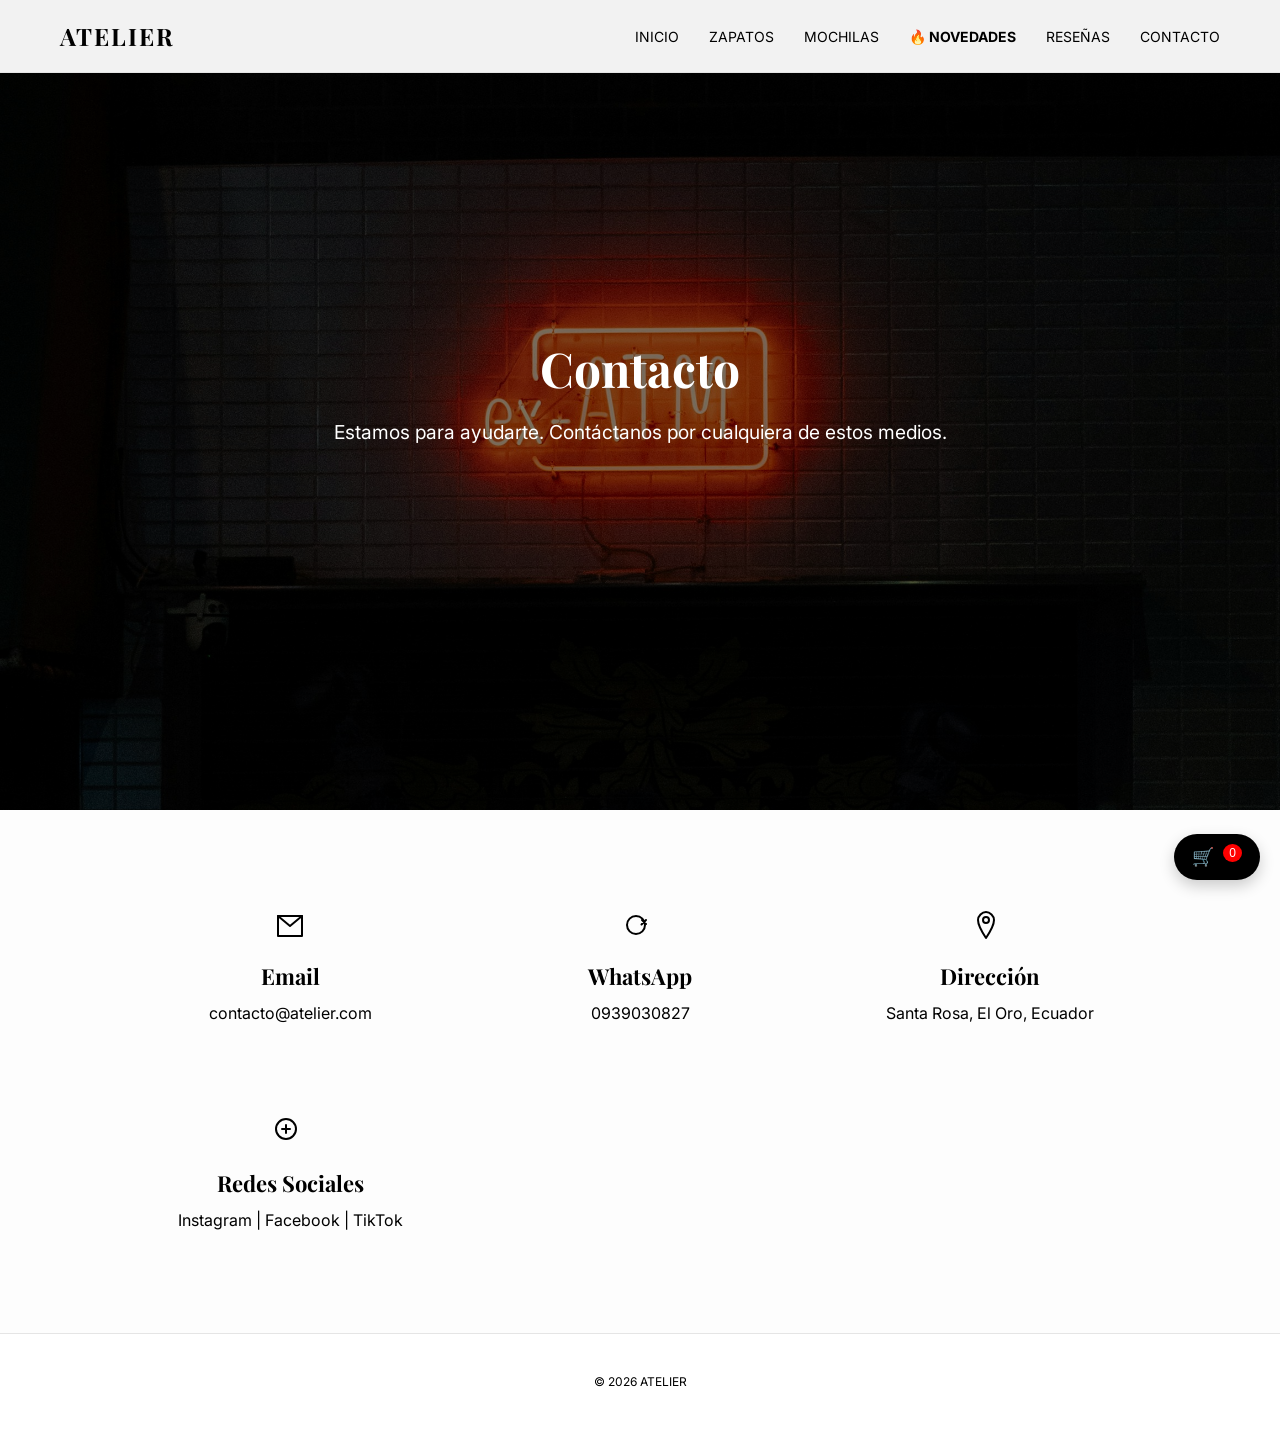
<file: contacto.html>
<!DOCTYPE html>
<html lang="es">
<head>
<meta charset="UTF-8">
<meta name="viewport" content="width=device-width, initial-scale=1.0">
<title>Contacto | Atelier</title>

<!-- FUENTES -->
<link href="https://fonts.googleapis.com/css2?family=Playfair+Display:wght@400;600&family=Inter:wght@300;400&display=swap" rel="stylesheet">
<link rel="stylesheet" href="style.css">

<style>
/* Estilos carrito */
#carrito {
    position: fixed;
    top: 80px;
    right: -400px;
    width: 350px;
    max-height: 80vh;
    overflow-y: auto;
    background: #fff;
    border: 1px solid #ccc;
    padding: 20px;
    box-shadow: 0 8px 25px rgba(0,0,0,0.2);
    border-radius: 12px;
    transition: right 0.3s ease;
    z-index: 9999;
}
#carrito.abierto { right: 20px; }
#carrito ul { list-style: none; padding: 0; margin-bottom: 15px; }
#carrito li {
    display: flex;
    justify-content: space-between;
    margin-bottom: 10px;
    border-bottom: 1px solid #eee;
    padding-bottom: 5px;
}
#carrito button {
    background: #ff4d4d;
    border: none;
    color: #fff;
    padding: 2px 8px;
    cursor: pointer;
    border-radius: 5px;
    font-size: 12px;
}
#btn-ver-carrito {
    position: fixed;
    bottom: 20px;
    right: 20px;
    background-color: #000;
    color: #fff;
    padding: 12px 18px;
    border-radius: 50px;
    border: none;
    cursor: pointer;
    font-size: 18px;
    z-index: 9999;
    box-shadow: 0 6px 15px rgba(0,0,0,0.2);
}
#btn-ver-carrito:hover { background-color: #444; }

/* Badge de cantidad total */
#btn-ver-carrito span {
    background: red;
    color: white;
    padding: 2px 6px;
    border-radius: 50%;
    font-size: 12px;
    vertical-align: top;
    margin-left: 4px;
}
</style>
</head>
<body>

<!-- NAVBAR -->
<nav class="navbar">
    <h1 class="logo">ATELIER</h1>
    <ul>
        <li><a href="index.html">Inicio</a></li>
        <li><a href="zapatos.html">Zapatos</a></li>
        <li><a href="mochilas.html">Mochilas</a></li>
        <li><a href="novedades.html"><strong>🔥 Novedades</strong></a></li>
        <li><a href="reseñas.html">Reseñas</a></li>
        <li><a href="contacto.html">Contacto</a></li>
    </ul>
</nav>

<!-- HERO CONTACTO -->
<section class="hero fade-in">
    <h2>Contacto</h2>
    <p>Estamos para ayudarte. Contáctanos por cualquiera de estos medios.</p>
</section>

<!-- INFORMACIÓN DE CONTACTO -->
<section class="contacto fade-in">
    <div class="contacto-contenedor">
        <!-- EMAIL -->
        <div class="contacto-item">
            <div class="icono">
                <svg xmlns="http://www.w3.org/2000/svg" width="32" height="32" fill="none" stroke="currentColor" stroke-width="2" stroke-linecap="round" stroke-linejoin="round"><path d="M4 6h24v20H4z"/><path d="M4 6l12 10L28 6"/></svg>
            </div>
            <h3>Email</h3>
            <p><a href="mailto:contacto@atelier.com">contacto@atelier.com</a></p>
        </div>

        <!-- WHATSAPP -->
        <div class="contacto-item">
            <div class="icono">
                <svg xmlns="http://www.w3.org/2000/svg" width="32" height="32" fill="none" stroke="currentColor" stroke-width="2" stroke-linecap="round" stroke-linejoin="round"><path d="M21 15a9 9 0 11-18 0 9 9 0 0118 0z"/><path d="M22 10l-4.5 4.5M18 10l4 4"/></svg>
            </div>
            <h3>WhatsApp</h3>
            <p><a href="https://wa.me/+593939030827" target="_blank">0939030827</a></p>
        </div>

        <!-- DIRECCIÓN -->
        <div class="contacto-item">
            <div class="icono">
                <svg xmlns="http://www.w3.org/2000/svg" width="32" height="32" fill="none" stroke="currentColor" stroke-width="2" stroke-linecap="round" stroke-linejoin="round"><path d="M12 2c-4 0-8 4-8 8 0 6 8 18 8 18s8-12 8-18c0-4-4-8-8-8z"/><circle cx="12" cy="10" r="3"/></svg>
            </div>
            <h3>Dirección</h3>
            <p>Santa Rosa, El Oro, Ecuador</p>
        </div>

        <!-- REDES SOCIALES -->
        <div class="contacto-item">
            <div class="icono">
                <svg xmlns="http://www.w3.org/2000/svg" width="32" height="32" fill="none" stroke="currentColor" stroke-width="2" stroke-linecap="round" stroke-linejoin="round"><circle cx="12" cy="12" r="10"/><path d="M8 12h8M12 8v8"/></svg>
            </div>
            <h3>Redes Sociales</h3>
            <p>
                <a href="#">Instagram</a> | 
                <a href="#">Facebook</a> | 
                <a href="#">TikTok</a>
            </p>
        </div>
    </div>
</section>

<!-- BOTÓN CARRITO Y DIV -->
<button id="btn-ver-carrito">🛒 <span id="cantidad-carrito">0</span></button>
<div id="carrito">
    <h2>Tu Carrito</h2>
    <ul id="lista-carrito"></ul>
    <p class="total">Total: $<span id="total">0</span></p>
    <button id="vaciar-carrito">Vaciar carrito</button>
</div>

<footer>
    <p>© 2026 ATELIER</p>
</footer>

<!-- JS NAVBAR SCROLL -->
<script>
const navbar = document.querySelector('.navbar');
window.addEventListener('scroll', () => {
    if(window.scrollY > 50) navbar.classList.add('scrolled');
    else navbar.classList.remove('scrolled');
});
</script>

<!-- JS CARRITO -->
<script>
const carrito = document.getElementById('carrito');
const listaCarrito = document.getElementById('lista-carrito');
const totalSpan = document.getElementById('total');
const vaciarCarritoBtn = document.getElementById('vaciar-carrito');
const btnVerCarrito = document.getElementById('btn-ver-carrito');
const cantidadCarritoSpan = document.getElementById('cantidad-carrito');

// Inicializar carrito desde localStorage
let carritoProductos = JSON.parse(localStorage.getItem('carrito')) || [];

// Función para actualizar carrito y badge
function actualizarCarrito() {
    listaCarrito.innerHTML = '';
    let total = 0;
    let cantidadTotal = 0;
    carritoProductos.forEach((prod, index) => {
        const li = document.createElement('li');
        li.innerHTML = `
            ${prod.nombre} - $${prod.precio} x ${prod.cantidad} = $${(prod.precio*prod.cantidad).toFixed(2)}
            <button onclick="eliminarProducto(${index})">x</button>
        `;
        listaCarrito.appendChild(li);
        total += prod.precio * prod.cantidad;
        cantidadTotal += prod.cantidad;
    });
    totalSpan.textContent = total.toFixed(2);
    cantidadCarritoSpan.textContent = cantidadTotal;
    localStorage.setItem('carrito', JSON.stringify(carritoProductos));
}

// Función eliminar producto
function eliminarProducto(index) {
    carritoProductos.splice(index, 1);
    actualizarCarrito();
}

// Abrir/cerrar carrito
btnVerCarrito.addEventListener('click', () => carrito.classList.toggle('abierto'));

// Vaciar carrito
vaciarCarritoBtn.addEventListener('click', () => {
    carritoProductos = [];
    actualizarCarrito();
});

// Mostrar carrito al cargar página
actualizarCarrito();
</script>

</body>
</html>
</file>
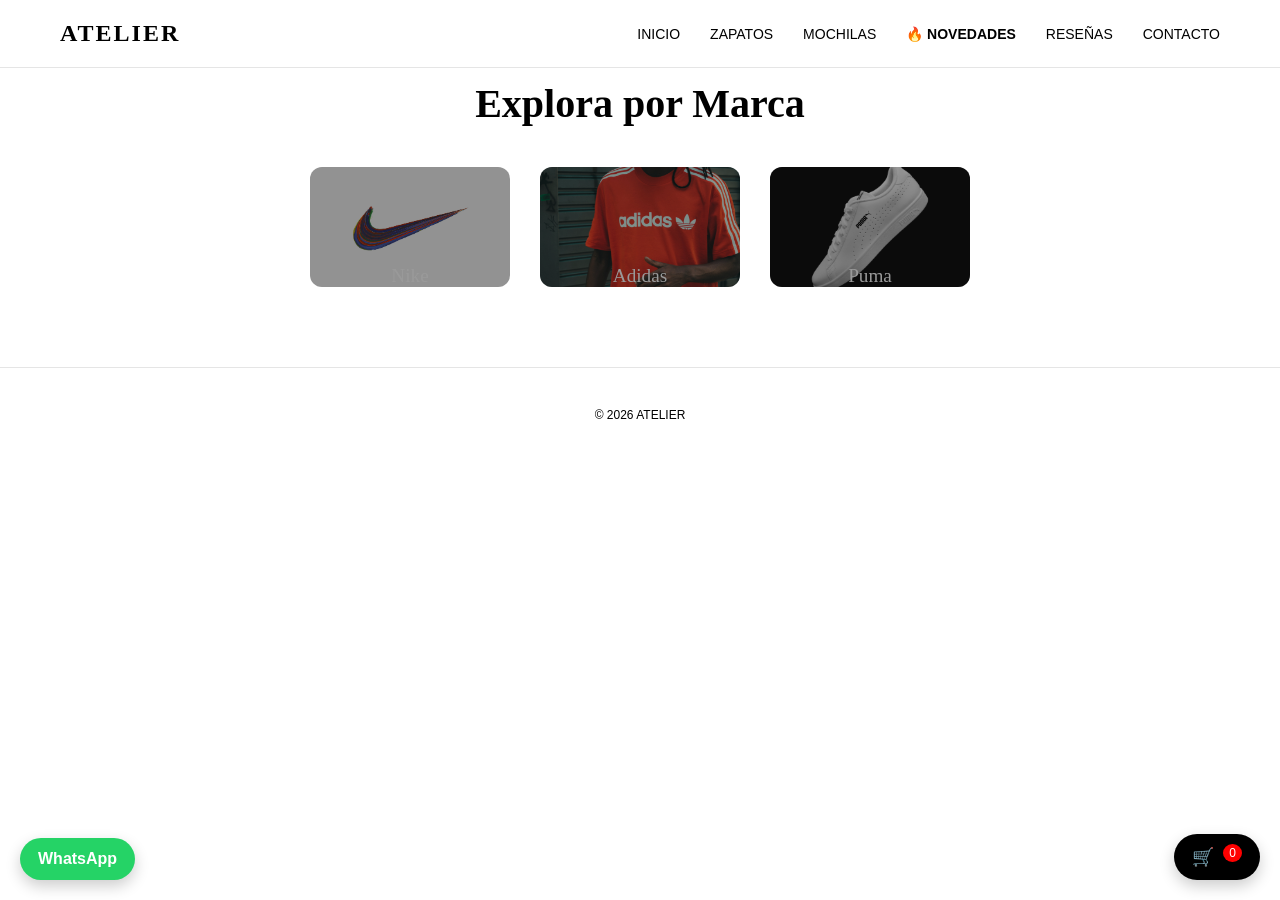
<file: zapatos.html>
<!DOCTYPE html>
<html lang="es">
<head>
<meta charset="UTF-8">
<title>ZAPATOS | Tienda</title>
<link rel="stylesheet" href="style.css">

<style>
/* Estilos carrito */
#carrito {
    position: fixed;
    top: 80px;
    right: -400px;
    width: 350px;
    max-height: 80vh;
    overflow-y: auto;
    background: #fff;
    border: 1px solid #ccc;
    padding: 20px;
    box-shadow: 0 8px 25px rgba(0,0,0,0.2);
    border-radius: 12px;
    transition: right 0.3s ease;
    z-index: 9999;
}
#carrito.abierto { right: 20px; }
#carrito ul { list-style: none; padding: 0; margin-bottom: 15px; }
#carrito li {
    display: flex;
    justify-content: space-between;
    margin-bottom: 10px;
    border-bottom: 1px solid #eee;
    padding-bottom: 5px;
}
#carrito button {
    background: #ff4d4d;
    border: none;
    color: #fff;
    padding: 2px 8px;
    cursor: pointer;
    border-radius: 5px;
    font-size: 12px;
}
#btn-ver-carrito {
    position: fixed;
    bottom: 20px;
    right: 20px;
    background-color: #000;
    color: #fff;
    padding: 12px 18px;
    border-radius: 50px;
    border: none;
    cursor: pointer;
    font-size: 18px;
    z-index: 9999;
    box-shadow: 0 6px 15px rgba(0,0,0,0.2);
}
#btn-ver-carrito:hover { background-color: #444; }

/* Badge de cantidad total */
#btn-ver-carrito span {
    background: red;
    color: white;
    padding: 2px 6px;
    border-radius: 50%;
    font-size: 12px;
    vertical-align: top;
    margin-left: 4px;
}

.cantidad { margin: 10px 0; }
.cantidad input { width: 50px; padding: 5px; margin-left: 5px; }
</style>
</head>
<body>

<!-- NAVBAR -->
<nav class="navbar">
    <h1 class="logo">ATELIER</h1>
    <ul>
        <li><a href="index.html">Inicio</a></li>
        <li><a href="zapatos.html">Zapatos</a></li>
        <li><a href="mochilas.html">Mochilas</a></li>
        <li><a href="novedades.html"><strong>🔥 Novedades</strong></a></li>
        <li><a href="reseñas.html">Reseñas</a></li>
        <li><a href="contacto.html">Contacto</a></li>
    </ul>
</nav>

<!-- BOTÓN WHATSAPP GENERAL -->
<a href="https://wa.me/+593939030827" class="whatsapp" target="_blank">
    WhatsApp
</a>

<!-- SECCIÓN MARCAS -->
<section class="marcas">
    <h2>Explora por Marca</h2>
    <div class="marcas-contenedor">
        <a href="nike.html" class="marca-btn" style="background-image: url('imagene/nike.jpg');">Nike</a>
        <a href="adidas.html" class="marca-btn" style="background-image: url('imagene/adidas.jpg');">Adidas</a>
        <a href="puma.html" class="marca-btn" style="background-image: url('imagene/puma.jpg');">Puma</a>
    </div>
</section>

<!-- BOTÓN CARRITO Y DIV -->
<button id="btn-ver-carrito">🛒 <span id="cantidad-carrito">0</span></button>
<div id="carrito">
    <h2>Tu Carrito</h2>
    <ul id="lista-carrito"></ul>
    <p class="total">Total: $<span id="total">0</span></p>
    <button id="vaciar-carrito">Vaciar carrito</button>
</div>

<footer>
    <p>© 2026 ATELIER</p>
</footer>

<!-- JS CARRITO -->
<script>
const carrito = document.getElementById('carrito');
const listaCarrito = document.getElementById('lista-carrito');
const totalSpan = document.getElementById('total');
const vaciarCarritoBtn = document.getElementById('vaciar-carrito');
const btnVerCarrito = document.getElementById('btn-ver-carrito');
const cantidadCarritoSpan = document.getElementById('cantidad-carrito');

// Inicializar carrito desde localStorage
let carritoProductos = JSON.parse(localStorage.getItem('carrito')) || [];

// Función para actualizar carrito y badge
function actualizarCarrito() {
    listaCarrito.innerHTML = '';
    let total = 0;
    let cantidadTotal = 0;
    carritoProductos.forEach((prod, index) => {
        const li = document.createElement('li');
        li.innerHTML = `
            ${prod.nombre} - $${prod.precio} x ${prod.cantidad} = $${(prod.precio*prod.cantidad).toFixed(2)}
            <button onclick="eliminarProducto(${index})">x</button>
        `;
        listaCarrito.appendChild(li);
        total += prod.precio * prod.cantidad;
        cantidadTotal += prod.cantidad;
    });
    totalSpan.textContent = total.toFixed(2);
    cantidadCarritoSpan.textContent = cantidadTotal;
    localStorage.setItem('carrito', JSON.stringify(carritoProductos));
}

// Función eliminar producto
function eliminarProducto(index) {
    carritoProductos.splice(index, 1);
    actualizarCarrito();
}

// Abrir/cerrar carrito
btnVerCarrito.addEventListener('click', () => carrito.classList.toggle('abierto'));

// Vaciar carrito
vaciarCarritoBtn.addEventListener('click', () => {
    carritoProductos = [];
    actualizarCarrito();
});

// Mostrar carrito al cargar página
actualizarCarrito();
</script>

</body>
</html>
</file>
<file: style.css>
/* ================= RESET BÁSICO ================= */
* {
    margin: 0;
    padding: 0;
    box-sizing: border-box;
    scroll-behavior: smooth;
}

/* ================= CUERPO ================= */
body {
    font-family: 'Inter', sans-serif;
    background-color: #ffffff;
    color: #000000;
}

/* ================= NAVBAR ================= */
.navbar {
    position: fixed;
    top: 0;
    left: 0;
    width: 100%;
    background-color: rgba(255,255,255,0.95);
    display: flex;
    justify-content: space-between;
    align-items: center;
    padding: 20px 60px;
    border-bottom: 1px solid #e5e5e5;
    z-index: 999;
    transition: background-color 0.3s ease, box-shadow 0.3s ease;
}

.navbar.scrolled {
    background-color: #ffffff;
    box-shadow: 0 4px 15px rgba(0,0,0,0.1);
}

.logo {
    font-family: 'Playfair Display', serif;
    font-size: 24px;
    letter-spacing: 2px;
}

.navbar ul {
    list-style: none;
    display: flex;
    gap: 30px;
    font-size: 14px;
    text-transform: uppercase;
}

.navbar ul li a {
    color: #000;
    text-decoration: none;
    position: relative;
    transition: color 0.3s ease;
}

.navbar ul li a::after {
    content: '';
    position: absolute;
    width: 0;
    height: 2px;
    bottom: -3px;
    left: 50%;
    background-color: #000;
    transition: all 0.3s ease;
    transform: translateX(-50%);
}

.navbar ul li a:hover::after {
    width: 100%;
}

/* ================= HERO ================= */
.hero {
    display: flex;
    flex-direction: column;
    justify-content: center;
    align-items: center;
    text-align: center;
    padding: 0;
    height: 90vh; /* ocupa casi toda la pantalla */
    background-image: url('imagene/DARK_WALL.jpg');
    background-size: cover;
    background-position: center;
    color: #fff;
    position: relative;
    opacity: 0;
    animation: fadeIn 1s forwards;
}

.hero::after {
    content: '';
    position: absolute;
    top:0; left:0;
    width:100%; height:100%;
    background-color: rgba(0,0,0,0.5); /* filtro oscuro para resaltar texto */
    z-index:0;
}

.hero h2, .hero p, .btn-producto {
    position: relative;
    z-index:1;
}

.hero h2 {
    font-family: 'Playfair Display', serif;
    font-size: 3rem;
    margin-bottom: 20px;
}

.hero p {
    font-size: 1.2rem;
    margin-bottom: 30px;
}

/* ================= BOTONES ================= */
.btn-producto {
    display: inline-block;
    padding: 12px 28px;
    border: 1px solid #000;
    color: #000;
    text-decoration: none;
    font-family: 'Arial', sans-serif;
    letter-spacing: 1px;
    font-size: 14px;
    border-radius: 6px;
    transition: all 0.4s ease;
    position: relative;
    overflow: hidden;
    background-color: transparent;
    margin-right: 10px;
}

.btn-producto::after {
    content: '';
    position: absolute;
    top: 0;
    left: -100%;
    width: 100%;
    height: 100%;
    background: rgba(0,0,0,0.1);
    transition: all 0.4s ease;
    z-index: 0;
}

.btn-producto:hover::after {
    left: 0;
}

.btn-producto:hover {
    color: #fff;
    background-color: #000;
    transform: translateY(-3px);
    box-shadow: 0 8px 20px rgba(0,0,0,0.2);
    z-index: 1;
}

/* ================= PRODUCTOS ================= */
.productos {
    display: grid;
    grid-template-columns: repeat(auto-fit, minmax(250px, 1fr));
    gap: 60px;
    padding: 100px 60px;
}

.producto {
    text-align: center;
    border-radius: 10px;
    overflow: hidden;
    transition: transform 0.3s ease, box-shadow 0.3s ease;
    opacity: 0;
    animation: fadeIn 1s forwards;
}

.producto img {
    width: 100%;
    border-radius: 10px;
    transition: transform 0.3s ease;
}

.producto h3 {
    font-family: 'Playfair Display', serif;
    font-size: 22px;
    margin-bottom: 10px;
}

.producto p {
    font-size: 14px;
    margin-bottom: 10px;
}

.producto span {
    font-size: 14px;
    font-weight: bold;
}

.producto:hover {
    transform: translateY(-5px);
    box-shadow: 0 12px 25px rgba(0,0,0,0.15);
}

.producto:hover img {
    transform: scale(1.05);
}

/* ================= WHATSAPP ================= */
.whatsapp {
    position: fixed;
    bottom: 20px;       /* desde abajo */
    left: 20px;         /* lo movemos a la izquierda */
    background-color: #25D366;
    color: #fff;
    padding: 12px 18px;
    border-radius: 50px;
    text-decoration: none;
    font-weight: bold;
    box-shadow: 0 6px 15px rgba(0,0,0,0.2);
    transition: transform 0.3s ease, box-shadow 0.3s ease;
    z-index: 1010;      /* siempre encima del carrito y botón de carrito */
}

.whatsapp:hover {
    transform: translateY(-3px);
    box-shadow: 0 10px 25px rgba(0,0,0,0.3);
}


/* ================= FOOTER ================= */
footer {
    text-align: center;
    padding: 40px;
    font-size: 12px;
    border-top: 1px solid #e5e5e5;
}

/* ================= ENLACES ================= */
a {
    color: #000;
    text-decoration: none;
    transition: color 0.3s ease, transform 0.2s ease;
}

a:hover {
    color: #555;
    transform: translateY(-2px);
}

/* ================= CONTACTO ================= */
.contacto {
    display: flex;
    justify-content: center;
    padding: 80px 20px;
    background-color: #fdfdfd;
    opacity: 0;
    animation: fadeIn 1s forwards;
}

.contacto-contenedor {
    display: grid;
    grid-template-columns: repeat(auto-fit, minmax(250px, 1fr));
    gap: 50px;
    max-width: 1000px;
    width: 100%;
}

.contacto-item {
    text-align: center;
    padding: 20px;
    border-radius: 12px;
    transition: transform 0.3s ease, box-shadow 0.3s ease;
}

.contacto-item:hover {
    transform: translateY(-5px);
    box-shadow: 0 12px 25px rgba(0,0,0,0.1);
}

.contacto-item .icono {
    margin-bottom: 15px;
    color: #000;
    transition: color 0.3s ease, transform 0.3s ease;
}

.contacto-item:hover .icono {
    color: #555;
    transform: scale(1.1);
}

.contacto-item h3 {
    font-family: 'Playfair Display', serif;
    font-size: 22px;
    margin-bottom: 10px;
}

.contacto-item p, .contacto-item a {
    font-family: 'Inter', sans-serif;
    font-size: 16px;
    line-height: 1.6;
}

/* ================= ANIMACIONES ================= */
@keyframes fadeIn {
    from { opacity: 0; transform: translateY(20px); }
    to { opacity: 1; transform: translateY(0); }
}

.fade-in {
    opacity: 0;
    animation: fadeIn 1s forwards;
}

/* ================= HERO CON IMAGEN DE FONDO ================= */
.hero {
    height: 90vh;
    background-image: url('imagene/DARK_WALL.jpg');
    background-size: cover;
    background-position: center;
    color: #fff;
    position: relative;
    display: flex;
    flex-direction: column;
    justify-content: center;
    align-items: center;
    text-align: center;
}

.hero::after {
    content: '';
    position: absolute;
    top:0; left:0;
    width:100%; height:100%;
    background-color: rgba(0,0,0,0.5); /* filtro oscuro para resaltar el texto */
    z-index:0;
}

.hero h2, .hero p, .btn-producto {
    position: relative;
    z-index:1;
}

/* ================= BANNER DESTACADO CON IMAGEN ================= */
.banner-destacado {
    display: flex;
    justify-content: center;
    padding: 80px 20px;
}

.banner {
    position: relative;
    width: 100%;
    max-width: 1100px;
    height: 400px; /* altura más grande para destacar */
    background-image: url('imagene/ZAPATOS.jpg');
    background-size: cover;
    background-position: center;
    border-radius: 12px;
    display: flex;
    flex-direction: column;
    justify-content: center;
    align-items: center;
    text-align: center;
    color: #fff;
    overflow: hidden;
}

.banner::after {
    content: '';
    position: absolute;
    top:0; left:0;
    width:100%; height:100%;
    background-color: rgba(0,0,0,0.4); /* filtro sobre la imagen */
    z-index:0;
}

.banner h2, .banner p, .banner .btn-producto {
    position: relative;
    z-index:1;
}

.banner h2 {
    font-size: 2.5rem;
    margin-bottom: 15px;
}

.banner p {
    font-size: 1.1rem;
    margin-bottom: 20px;
}

.banner .btn-producto {
    padding: 14px 32px;
    font-size: 16px;
    margin-top: 10px;
}

.marcas {
    text-align: center;
    padding: 80px 20px;
}

.marcas h2 {
    font-family: 'Playfair Display', serif;
    font-size: 2.5rem;
    margin-bottom: 40px;
}

.marcas-contenedor {
    display: flex;
    justify-content: center;
    gap: 30px;
    flex-wrap: wrap;
}

.marca-btn {
    display: flex;
    align-items: flex-end;
    justify-content: center;
    width: 200px;
    height: 120px;
    background-size: cover;
    background-position: center;
    border-radius: 12px;
    color: #fff;
    font-family: 'Playfair Display', serif;
    font-size: 1.2rem;
    text-decoration: none;
    position: relative;
    overflow: hidden;
    transition: transform 0.3s ease, box-shadow 0.3s ease;
}

.marca-btn::after {
    content: '';
    position: absolute;
    top:0; left:0;
    width:100%; height:100%;
    background: rgba(0,0,0,0.4); /* filtro para texto legible */
    z-index: 0;
}

.marca-btn:hover {
    transform: translateY(-5px) scale(1.05);
    box-shadow: 0 12px 25px rgba(0,0,0,0.2);
}

.marca-btn span {
    position: relative;
    z-index: 1;
    padding: 10px 15px;
    background-color: rgba(0,0,0,0.5);
    border-radius: 6px;
}

/* ================= SECCIÓN DE PRODUCTOS POR MARCA ================= */
.marca-productos {
    padding: 140px 60px 80px 60px;
    max-width: 1200px;
    margin: 0 auto;
}

.titulo-marca {
    font-family: 'Playfair Display', serif;
    font-size: 3rem;
    margin-bottom: 50px;
    text-align: center;
}

.producto-marca {
    display: flex;
    flex-wrap: wrap;
    align-items: center;
    gap: 40px;
    margin-bottom: 50px;
    padding: 20px;
    border-radius: 12px;
    background-color: #f9f9f9;
    box-shadow: 0 10px 25px rgba(0,0,0,0.08);
    transition: transform 0.3s ease, box-shadow 0.3s ease;
}

.producto-marca:hover {
    transform: translateY(-5px);
    box-shadow: 0 15px 30px rgba(0,0,0,0.12);
}

.producto-marca img {
    width: 250px;
    border-radius: 12px;
    object-fit: cover;
}

.info-producto {
    flex: 1;
}

.info-producto h3 {
    font-family: 'Playfair Display', serif;
    font-size: 1.8rem;
    margin-bottom: 10px;
}

.precio {
    font-size: 1.2rem;
    font-weight: bold;
    margin-bottom: 15px;
}

.tallas {
    font-size: 1rem;
}

.tallas ul {
    display: flex;
    gap: 10px;
    list-style: none;
    margin-top: 5px;
}

.tallas ul li {
    padding: 5px 10px;
    border: 1px solid #000;
    border-radius: 5px;
    font-weight: bold;
    transition: all 0.3s ease;
}

.tallas ul li:hover {
    background-color: #000;
    color: #fff;
    cursor: pointer;
}

/* RESPONSIVE */
@media(max-width: 768px) {
    .producto-marca {
        flex-direction: column;
        text-align: center;
    }

    .producto-marca img {
        width: 100%;
        max-width: 300px;
    }
}

/* BOTÓN AGREGAR AL CARRITO */
.btn-agregar {
    display: inline-block;
    margin-top: 15px;
    padding: 10px 25px;
    background-color: #000;
    color: #fff;
    border-radius: 6px;
    text-decoration: none;
    font-weight: bold;
    transition: all 0.3s ease;
}

.btn-agregar:hover {
    background-color: #444;
    transform: translateY(-2px);
    box-shadow: 0 6px 15px rgba(0,0,0,0.2);
}

/* EFECTO HOVER EN IMAGEN DEL ZAPATO */
.producto-marca img {
    width: 250px;
    border-radius: 12px;
    object-fit: cover;
    transition: transform 0.3s ease, box-shadow 0.3s ease;
}

.producto-marca:hover img {
    transform: scale(1.05);
    box-shadow: 0 10px 20px rgba(0,0,0,0.15);
}

/* ================= SECCIÓN DE PRODUCTOS POR MARCA ================= */
.marca-productos {
    padding: 140px 60px 80px 60px;
    max-width: 1200px;
    margin: 0 auto;
}

.titulo-marca {
    font-family: 'Playfair Display', serif;
    font-size: 3rem;
    margin-bottom: 50px;
    text-align: center;
}

.producto-marca {
    display: flex;
    flex-wrap: wrap;
    align-items: center;
    gap: 40px;
    margin-bottom: 50px;
    padding: 20px;
    border-radius: 12px;
    background-color: #f9f9f9;
    box-shadow: 0 10px 25px rgba(0,0,0,0.08);
    transition: transform 0.3s ease, box-shadow 0.3s ease;
}

.producto-marca:hover {
    transform: translateY(-5px);
    box-shadow: 0 15px 30px rgba(0,0,0,0.12);
}

.producto-marca img {
    width: 250px;
    border-radius: 12px;
    object-fit: cover;
}

.info-producto {
    flex: 1;
}

.info-producto h3 {
    font-family: 'Playfair Display', serif;
    font-size: 1.8rem;
    margin-bottom: 10px;
}

.precio {
    font-size: 1.2rem;
    font-weight: bold;
    margin-bottom: 15px;
}

.tallas {
    font-size: 1rem;
}

.tallas ul {
    display: flex;
    gap: 10px;
    list-style: none;
    margin-top: 5px;
}

.tallas ul li {
    padding: 5px 10px;
    border: 1px solid #000;
    border-radius: 5px;
    font-weight: bold;
    transition: all 0.3s ease;
}

.tallas ul li:hover {
    background-color: #000;
    color: #fff;
    cursor: pointer;
}

/* RESPONSIVE */
@media(max-width: 768px) {
    .producto-marca {
        flex-direction: column;
        text-align: center;
    }

    .producto-marca img {
        width: 100%;
        max-width: 300px;
    }
}

/* Estilo del carrito */
.carrito {
    position: fixed;
    top: 80px;
    right: 20px;
    width: 300px;
    max-height: 400px;
    overflow-y: auto;
    background-color: #fff;
    padding: 20px;
    border-radius: 12px;
    box-shadow: 0 10px 25px rgba(0,0,0,0.1);
    z-index: 1000;
    display: none; /* oculto por defecto */
}

.carrito.abierto {
    display: block; /* se muestra cuando agregas productos */
}

.carrito ul {
    list-style: none;
    padding: 0;
    margin: 0 0 10px 0;
}

.carrito ul li {
    display: flex;
    justify-content: space-between;
    align-items: center;
    margin-bottom: 8px;
    font-size: 14px;
}

.carrito ul li button {
    background-color: #ff4d4d;
    color: #fff;
    border: none;
    border-radius: 5px;
    padding: 2px 6px;
    cursor: pointer;
    font-size: 12px;
}

.carrito p.total {
    font-weight: bold;
    margin-top: 10px;
    font-size: 16px;
}

#vaciar-carrito {
    width: 100%;
    padding: 10px;
    background-color: #000;
    color: #fff;
    border: none;
    border-radius: 6px;
    cursor: pointer;
    margin-top: 10px;
}

#vaciar-carrito:hover {
    background-color: #444;
}

/* BOTÓN VER CARRITO */
.btn-ver-carrito {
    position: fixed;
    bottom: 20px;
    right: 20px;
    background-color: #000;
    color: #fff;
    border: none;
    padding: 12px 18px;
    border-radius: 50px;
    font-size: 16px;
    cursor: pointer;
    z-index: 1001;
    box-shadow: 0 6px 15px rgba(0,0,0,0.2);
    transition: all 0.3s ease;
}

.btn-ver-carrito:hover {
    transform: translateY(-3px);
    box-shadow: 0 10px 25px rgba(0,0,0,0.3);
}

/* ESTILO DEL CARRITO */
.carrito {
    position: fixed;
    top: 80px;
    right: 20px;
    width: 300px;
    max-height: 400px;
    overflow-y: auto;
    background-color: #fff;
    padding: 20px;
    border-radius: 12px;
    box-shadow: 0 10px 25px rgba(0,0,0,0.1);
    z-index: 1000;
    display: none; /* oculto por defecto */
}

.carrito.abierto {
    display: block; /* se muestra cuando está abierto */
}

.carrito ul {
    list-style: none;
    padding: 0;
    margin: 0 0 10px 0;
}

.carrito ul li {
    display: flex;
    justify-content: space-between;
    align-items: center;
    margin-bottom: 8px;
    font-size: 14px;
}

.carrito ul li button {
    background-color: #ff4d4d;
    color: #fff;
    border: none;
    border-radius: 5px;
    padding: 2px 6px;
    cursor: pointer;
    font-size: 12px;
}

.carrito p.total {
    font-weight: bold;
    margin-top: 10px;
    font-size: 16px;
}

#vaciar-carrito {
    width: 100%;
    padding: 10px;
    background-color: #000;
    color: #fff;
    border: none;
    border-radius: 6px;
    cursor: pointer;
    margin-top: 10px;
}

#vaciar-carrito:hover {
    background-color: #444;
}

/* BOTÓN VER CARRITO */
.btn-ver-carrito {
    position: fixed;
    bottom: 20px;
    right: 20px;
    background-color: #000;
    color: #fff;
    border: none;
    padding: 12px 18px;
    border-radius: 50px;
    font-size: 16px;
    cursor: pointer;
    z-index: 1001;
    box-shadow: 0 6px 15px rgba(0,0,0,0.2);
    transition: all 0.3s ease;
}

.btn-ver-carrito:hover {
    transform: translateY(-3px);
    box-shadow: 0 10px 25px rgba(0,0,0,0.3);
}

/* ESTILO DEL CARRITO */
.carrito {
    position: fixed;
    top: 80px;
    right: 20px;
    width: 300px;
    max-height: 400px;
    overflow-y: auto;
    background-color: #fff;
    padding: 20px;
    border-radius: 12px;
    box-shadow: 0 10px 25px rgba(0,0,0,0.1);
    z-index: 1000;
    display: none; /* oculto por defecto */
}

.carrito.abierto {
    display: block; /* se muestra cuando está abierto */
}

.carrito ul {
    list-style: none;
    padding: 0;
    margin: 0 0 10px 0;
}

.carrito ul li {
    display: flex;
    justify-content: space-between;
    align-items: center;
    margin-bottom: 8px;
    font-size: 14px;
}

.carrito ul li button {
    background-color: #ff4d4d;
    color: #fff;
    border: none;
    border-radius: 5px;
    padding: 2px 6px;
    cursor: pointer;
    font-size: 12px;
}

.carrito p.total {
    font-weight: bold;
    margin-top: 10px;
    font-size: 16px;
}

#vaciar-carrito {
    width: 100%;
    padding: 10px;
    background-color: #000;
    color: #fff;
    border: none;
    border-radius: 6px;
    cursor: pointer;
    margin-top: 10px;
}

#vaciar-carrito:hover {
    background-color: #444;
}
/* Fotos dentro de las reseñas */
.foto-resena img {
    width: 100px;       /* ancho más visible */
    height: 100px;      /* altura proporcional */
    object-fit: cover;  /* recorta y centra la imagen */
    border-radius: 8px; /* bordes redondeados */
    margin-top: 10px;   /* separación del comentario */
    border: 1px solid #ccc; /* marco sutil */
}
/* RECOMENDADOS: separar un poco del producto */
.recomendados {
    padding: 40px 20px;
    margin-top: 80px; /* empuja toda la sección hacia abajo */
}

.recomendados .card img {
    width: 100%;
    max-height: 200px; /* Ajusta a lo que quieras */
    object-fit: cover;  /* Mantiene proporción y recorta si hace falta */
    border-radius: 10px;
}

.recomendados .grid-rec {
    display: flex;
    flex-wrap: wrap;  /* permite que bajen cuando no hay espacio */
    gap: 20px;        /* espacio entre cards */
    justify-content: center; /* centra las cards en la página */
}

.recomendados .card {
    display: flex;
    flex-direction: column; /* imagen arriba, texto abajo */
    align-items: center;    /* centra el contenido */
    padding: 10px;
    border: 1px solid #eee;
    border-radius: 12px;
    background: #fff;
    max-width: 200px;       /* ancho de cada card */
    box-shadow: 0 4px 15px rgba(0,0,0,0.05);
    text-align: center;     /* centra el texto debajo de la imagen */
}

.recomendados .card img {
    width: 100%;       /* ocupa todo el ancho de la card */
    height: auto;      /* mantiene proporción */
    border-radius: 10px;
    object-fit: cover; /* se ve bien y recorta si es necesario */
}

.recomendados .card p {
    margin: 10px 0 0 0;
    font-size: 16px;
    line-height: 1.4;
}
</file>
